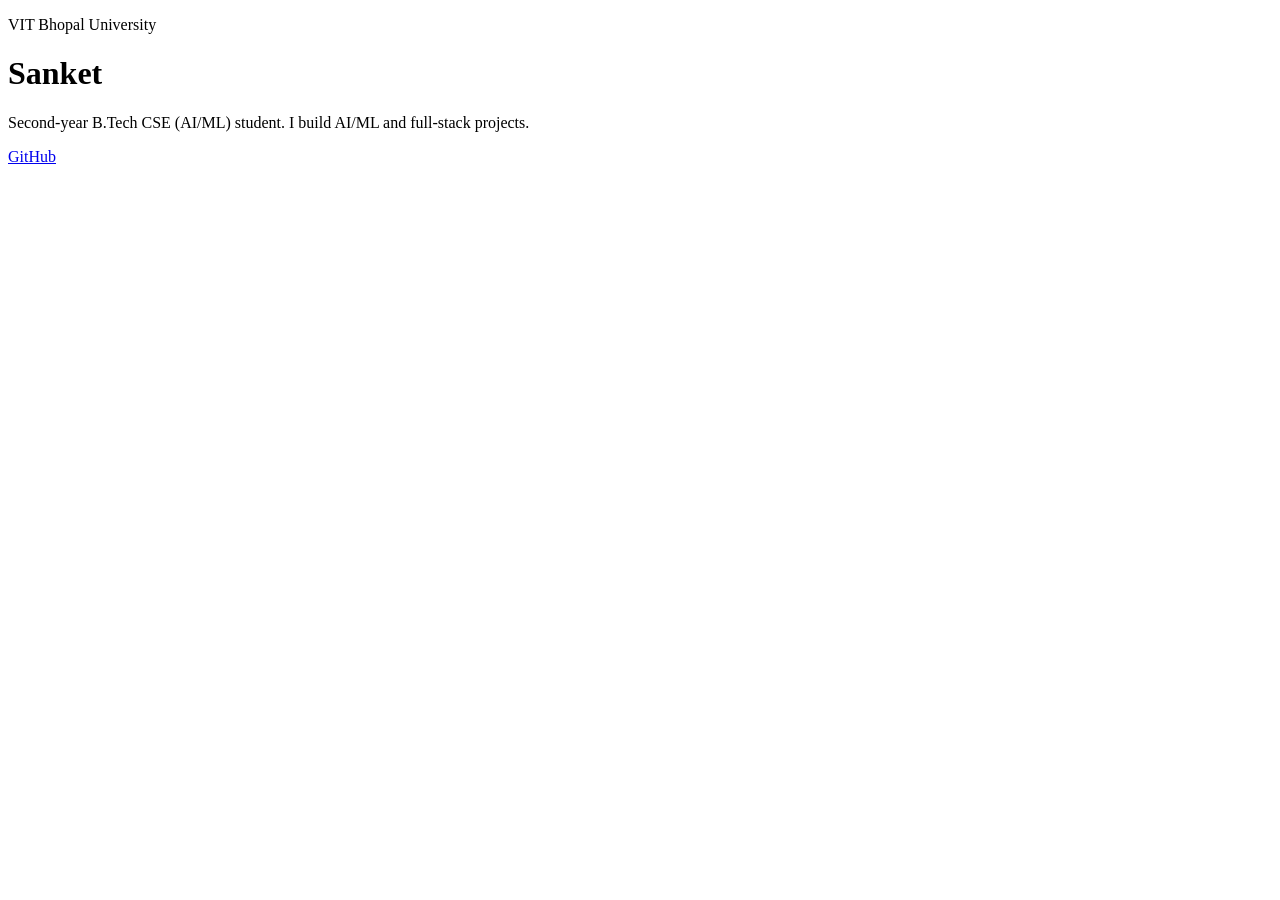
<file: src/main/resources/templates/index.html>
﻿<!DOCTYPE html>
<html lang="en" xmlns:th="http://www.thymeleaf.org">

<head>
    <meta charset="UTF-8">
    <meta name="viewport" content="width=device-width, initial-scale=1.0">
    <title>Sanket</title>
    <link rel="stylesheet" th:href="@{/css/style.css}">
    <link rel="icon" type="image/svg+xml" th:href="@{/favicon.svg}">
</head>

<body>
    <div th:replace="~{fragments/layout :: nav}"></div>

    <main class="container">
        <p class="eyebrow">VIT Bhopal University</p>
        <h1>Sanket</h1>
        <p class="lead">
            Second-year B.Tech CSE (AI/ML) student. I build AI/ML and full-stack projects.
        </p>
        <div class="actions">
            <a class="btn btn-primary" href="https://github.com/Sankyy-14">GitHub</a>
        </div>
    </main>

    <div th:replace="~{fragments/layout :: footer}"></div>
</body>

</html>
</file>
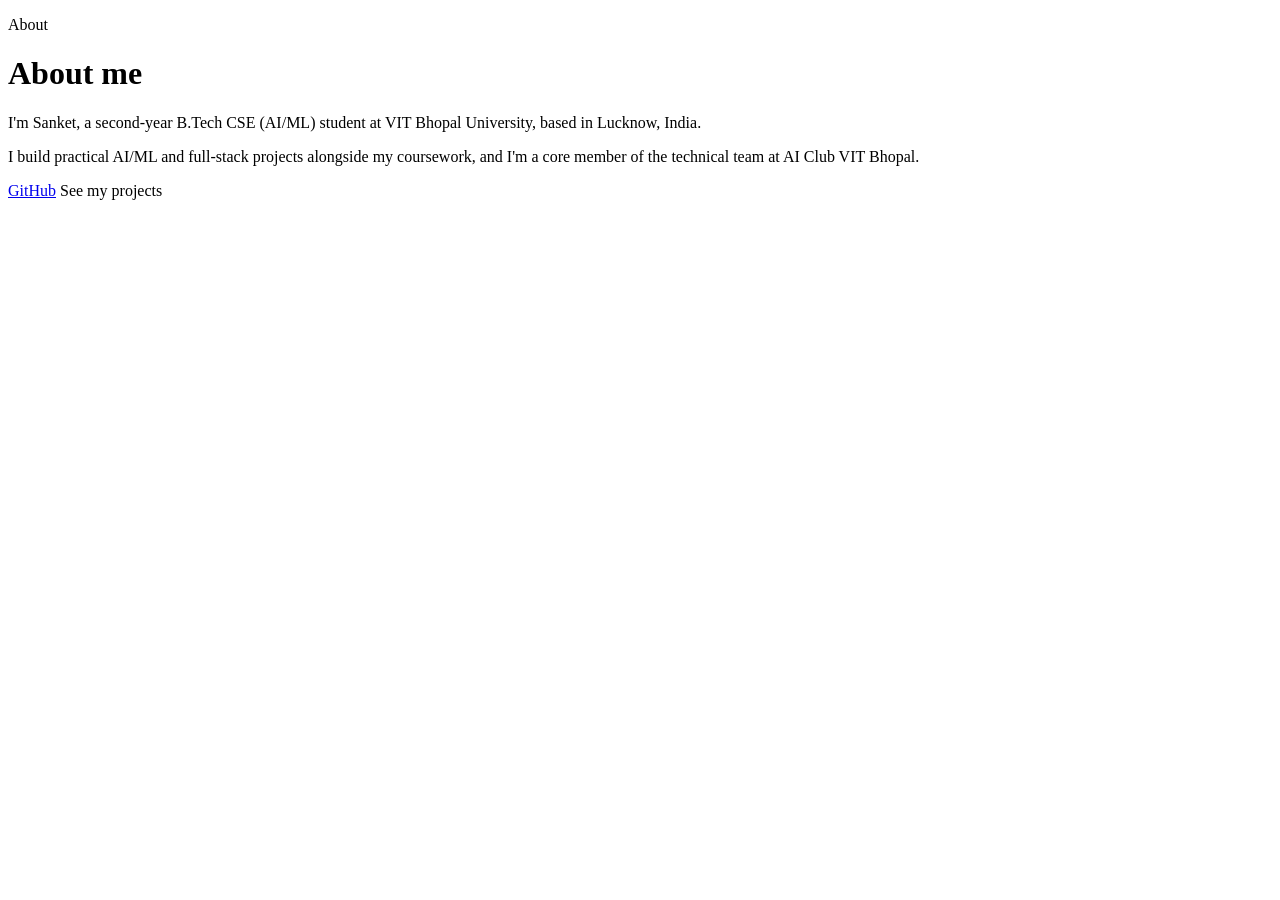
<file: src/main/resources/templates/about.html>
﻿<!DOCTYPE html>
<html lang="en" xmlns:th="http://www.thymeleaf.org">
<head>
    <meta charset="UTF-8">
    <meta name="viewport" content="width=device-width, initial-scale=1.0">
    <title>About | Sanket</title>
    <link rel="stylesheet" th:href="@{/css/style.css}">
    <link rel="icon" type="image/svg+xml" th:href="@{/favicon.svg}">
</head>
<body>
    <div th:replace="~{fragments/layout :: nav}"></div>

    <main class="container">
        <p class="eyebrow">About</p>
        <h1>About me</h1>
        <p class="lead">
            I'm Sanket, a second-year B.Tech CSE (AI/ML) student at VIT Bhopal University, based in Lucknow, India.
        </p>
        <p class="lead">
            I build practical AI/ML and full-stack projects alongside my coursework, and I'm a core member of the technical team at AI Club VIT Bhopal.
        </p>
        <div class="actions">
            <a class="btn btn-primary" href="https://github.com/Sankyy-14">GitHub</a>
            <a class="btn" th:href="@{/projects}">See my projects</a>
        </div>
    </main>

    <div th:replace="~{fragments/layout :: footer}"></div>
</body>
</html>
</file>
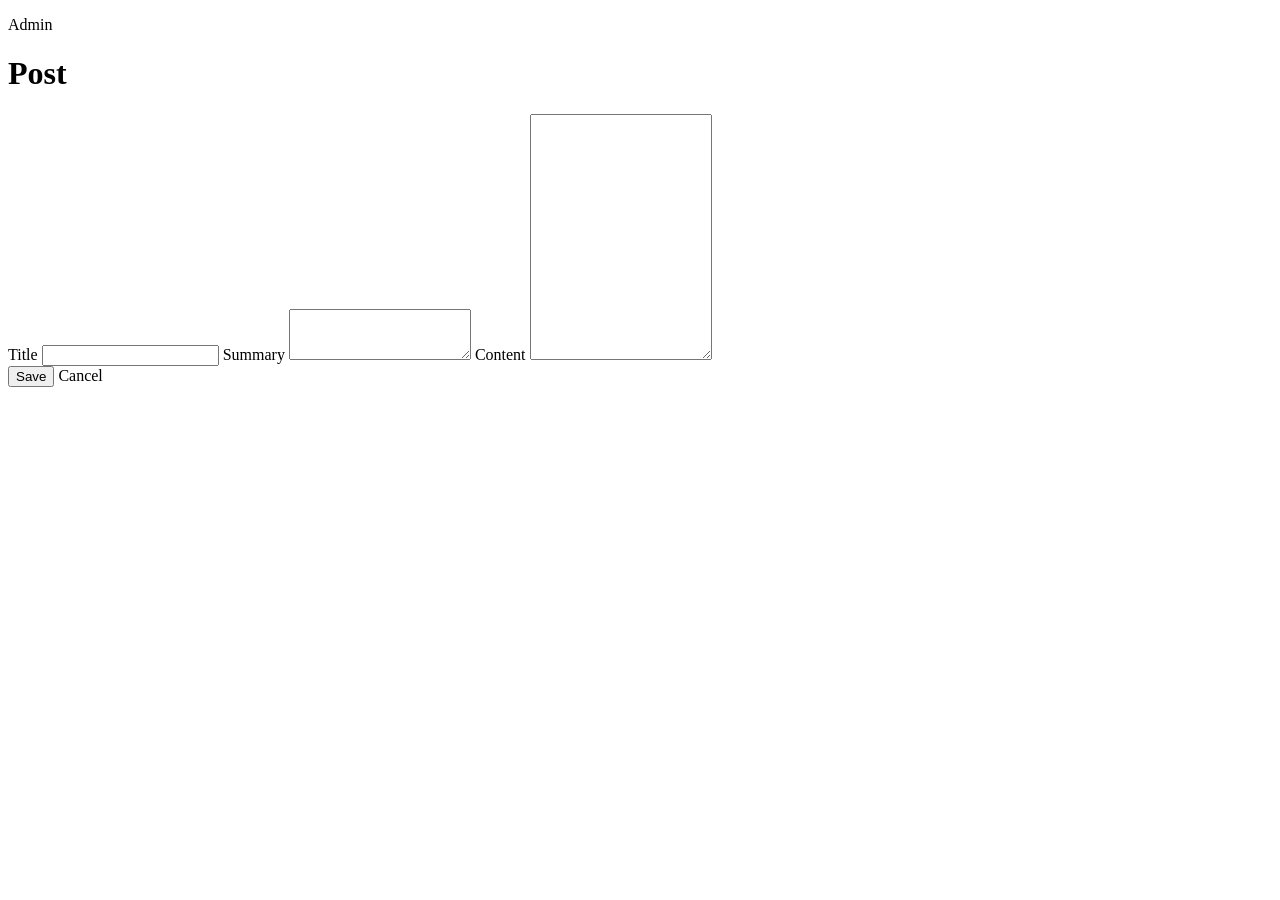
<file: src/main/resources/templates/admin-form.html>
﻿<!DOCTYPE html>
<html lang="en" xmlns:th="http://www.thymeleaf.org">
<head>
    <meta charset="UTF-8">
    <meta name="viewport" content="width=device-width, initial-scale=1.0">
    <title>Edit post | Sanket</title>
    <link rel="stylesheet" th:href="@{/css/style.css}">
    <link rel="icon" type="image/svg+xml" th:href="@{/favicon.svg}">
    <link rel="stylesheet" th:href="@{/css/admin.css}">
</head>
<body>
    <div th:replace="~{fragments/layout :: nav}"></div>

    <main class="container">
        <p class="eyebrow">Admin</p>
        <h1 th:text="${post.id == null} ? 'New post' : 'Edit post'">Post</h1>

        <form class="post-form" th:action="@{/admin/save}" method="post">
            <input type="hidden" name="id" th:value="${post.id}">

            <label for="title">Title</label>
            <input id="title" name="title" type="text" th:value="${post.title}" required>

            <label for="summary">Summary</label>
            <textarea id="summary" name="summary" rows="3" maxlength="500" required th:text="${post.summary}"></textarea>

            <label for="content">Content</label>
            <textarea id="content" name="content" rows="16" maxlength="20000" required th:text="${post.content}"></textarea>

            <div class="actions">
                <button class="btn btn-primary" type="submit">Save</button>
                <a class="btn" th:href="@{/admin}">Cancel</a>
            </div>
        </form>
    </main>

    <div th:replace="~{fragments/layout :: footer}"></div>
</body>
</html>
</file>
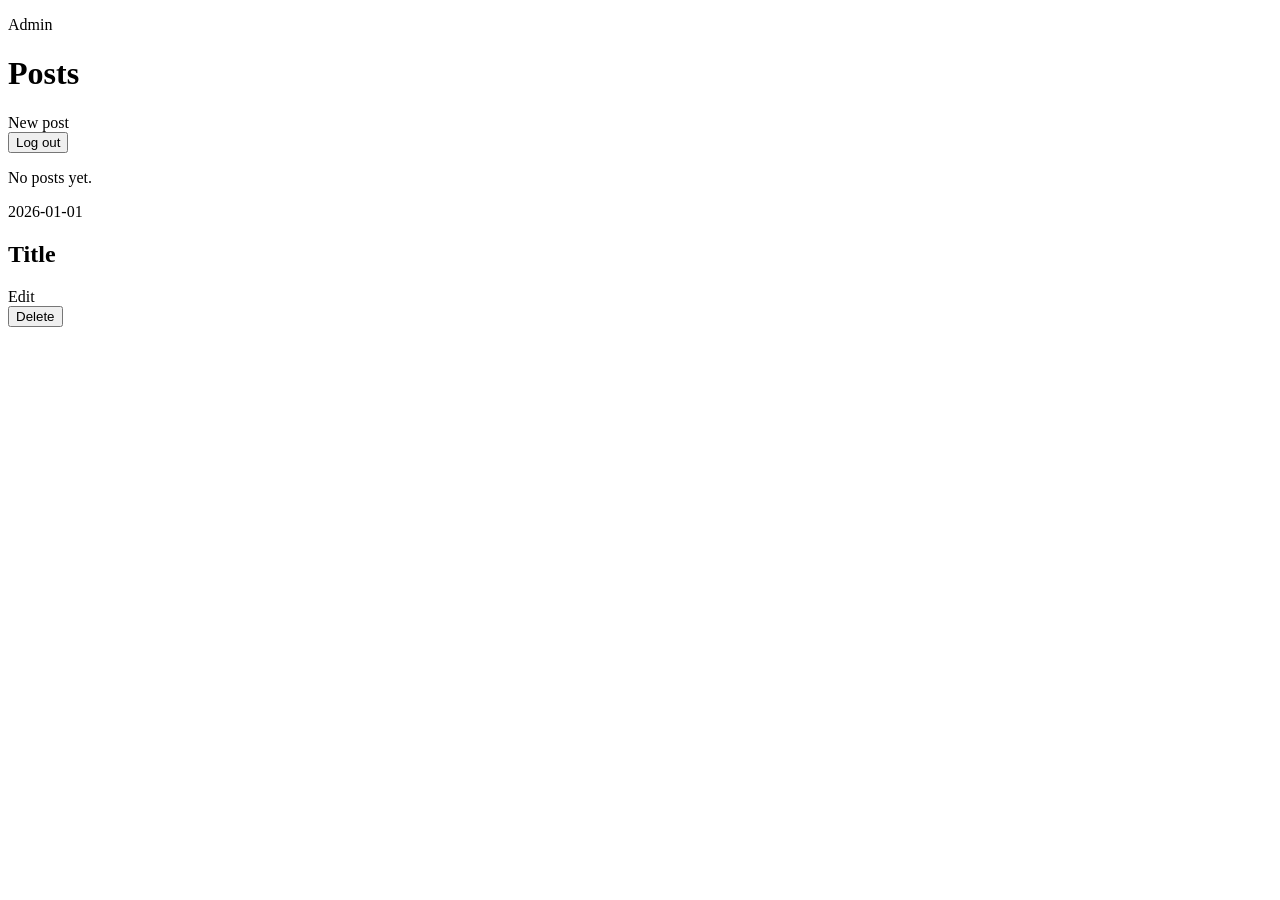
<file: src/main/resources/templates/admin.html>
﻿<!DOCTYPE html>
<html lang="en" xmlns:th="http://www.thymeleaf.org">
<head>
    <meta charset="UTF-8">
    <meta name="viewport" content="width=device-width, initial-scale=1.0">
    <title>Admin | Sanket</title>
    <link rel="stylesheet" th:href="@{/css/style.css}">
    <link rel="icon" type="image/svg+xml" th:href="@{/favicon.svg}">
    <link rel="stylesheet" th:href="@{/css/admin.css}">
</head>
<body>
    <div th:replace="~{fragments/layout :: nav}"></div>

    <main class="container">
        <p class="eyebrow">Admin</p>
        <h1>Posts</h1>

        <div class="actions admin-top">
            <a class="btn btn-primary" th:href="@{/admin/new}">New post</a>
            <form th:action="@{/logout}" method="post">
                <button class="btn" type="submit">Log out</button>
            </form>
        </div>

        <p class="lead" th:if="${#lists.isEmpty(posts)}">No posts yet.</p>

        <div class="card-list">
            <article class="card" th:each="post : ${posts}">
                <p class="eyebrow" th:text="${post.createdAt}">2026-01-01</p>
                <h2 th:text="${post.title}">Title</h2>
                <div class="actions">
                    <a class="btn" th:href="@{/admin/edit/{id}(id=${post.id})}">Edit</a>
                    <form th:action="@{/admin/delete/{id}(id=${post.id})}" method="post">
                        <button class="btn btn-danger" type="submit">Delete</button>
                    </form>
                </div>
            </article>
        </div>
    </main>

    <div th:replace="~{fragments/layout :: footer}"></div>
</body>
</html>
</file>
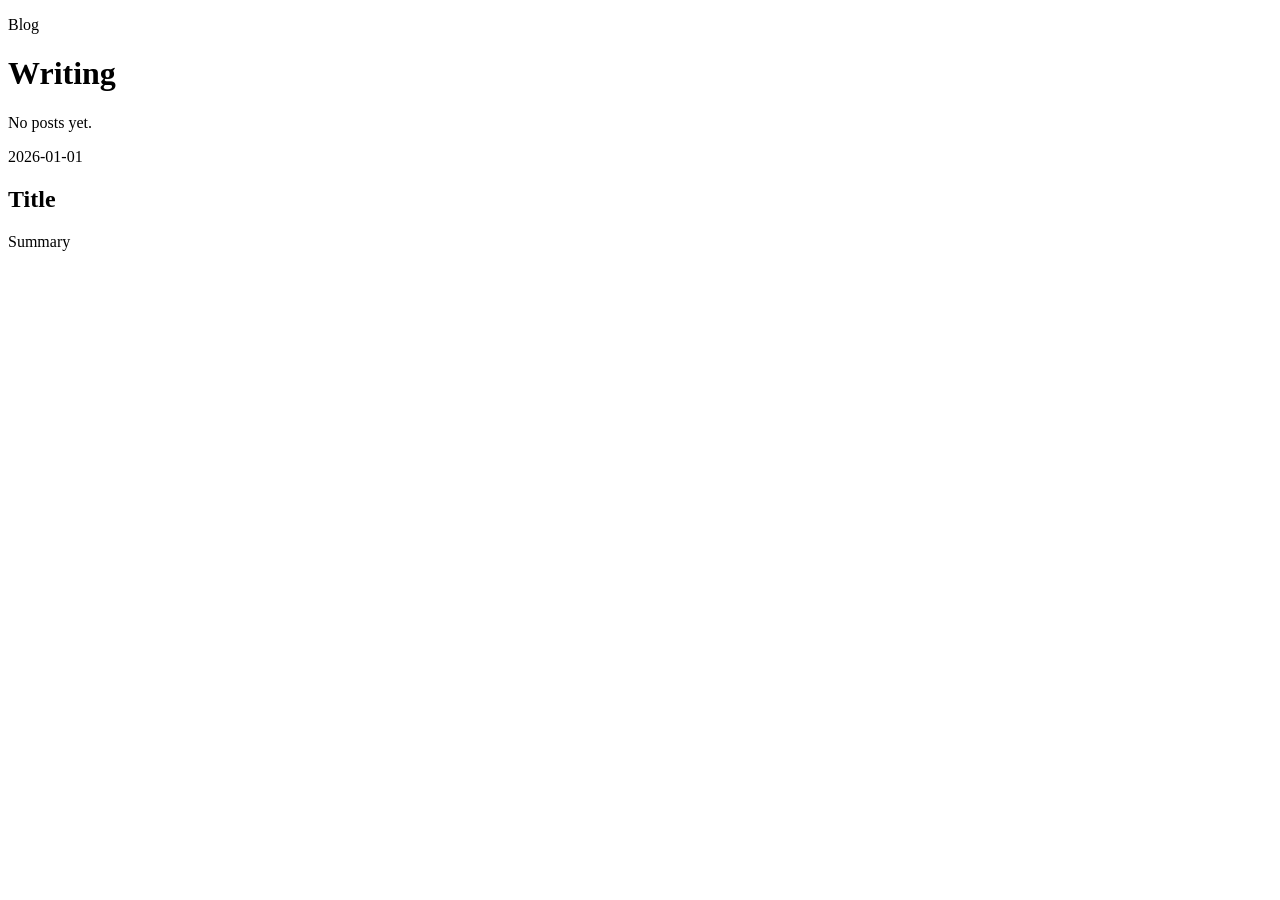
<file: src/main/resources/templates/blog.html>
﻿<!DOCTYPE html>
<html lang="en" xmlns:th="http://www.thymeleaf.org">
<head>
    <meta charset="UTF-8">
    <meta name="viewport" content="width=device-width, initial-scale=1.0">
    <title>Blog | Sanket</title>
    <link rel="stylesheet" th:href="@{/css/style.css}">
    <link rel="icon" type="image/svg+xml" th:href="@{/favicon.svg}">
    <link rel="stylesheet" th:href="@{/css/blog.css}">
</head>
<body>
    <div th:replace="~{fragments/layout :: nav}"></div>

    <main class="container">
        <p class="eyebrow">Blog</p>
        <h1>Writing</h1>

        <p class="lead" th:if="${#lists.isEmpty(posts)}">No posts yet.</p>

        <div class="card-list">
            <a class="card card-link" th:each="post : ${posts}" th:href="@{/blog/{id}(id=${post.id})}">
                <p class="eyebrow" th:text="${post.createdAt}">2026-01-01</p>
                <h2 th:text="${post.title}">Title</h2>
                <p th:text="${post.summary}">Summary</p>
            </a>
        </div>
    </main>

    <div th:replace="~{fragments/layout :: footer}"></div>
</body>
</html>
</file>
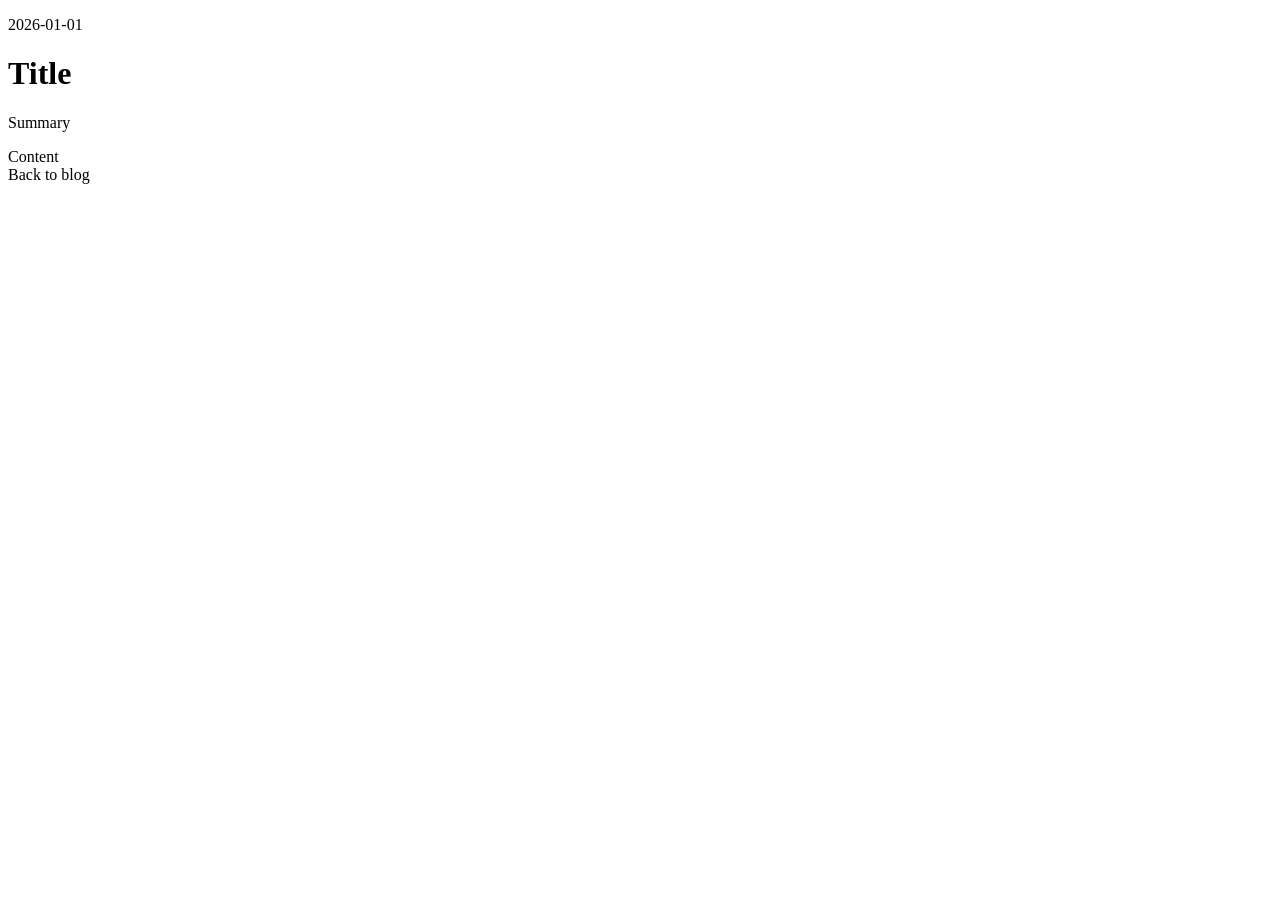
<file: src/main/resources/templates/post.html>
﻿<!DOCTYPE html>
<html lang="en" xmlns:th="http://www.thymeleaf.org">
<head>
    <meta charset="UTF-8">
    <meta name="viewport" content="width=device-width, initial-scale=1.0">
    <title th:text="${post.title} + ' | Sanket'">Post | Sanket</title>
    <link rel="stylesheet" th:href="@{/css/style.css}">
    <link rel="icon" type="image/svg+xml" th:href="@{/favicon.svg}">
    <link rel="stylesheet" th:href="@{/css/blog.css}">
</head>
<body>
    <div th:replace="~{fragments/layout :: nav}"></div>

    <main class="container">
        <p class="eyebrow" th:text="${post.createdAt}">2026-01-01</p>
        <h1 th:text="${post.title}">Title</h1>
        <p class="lead" th:text="${post.summary}">Summary</p>

        <div class="post-body" th:text="${post.content}">Content</div>

        <div class="actions">
            <a class="btn" th:href="@{/blog}">Back to blog</a>
        </div>
    </main>

    <div th:replace="~{fragments/layout :: footer}"></div>
</body>
</html>
</file>
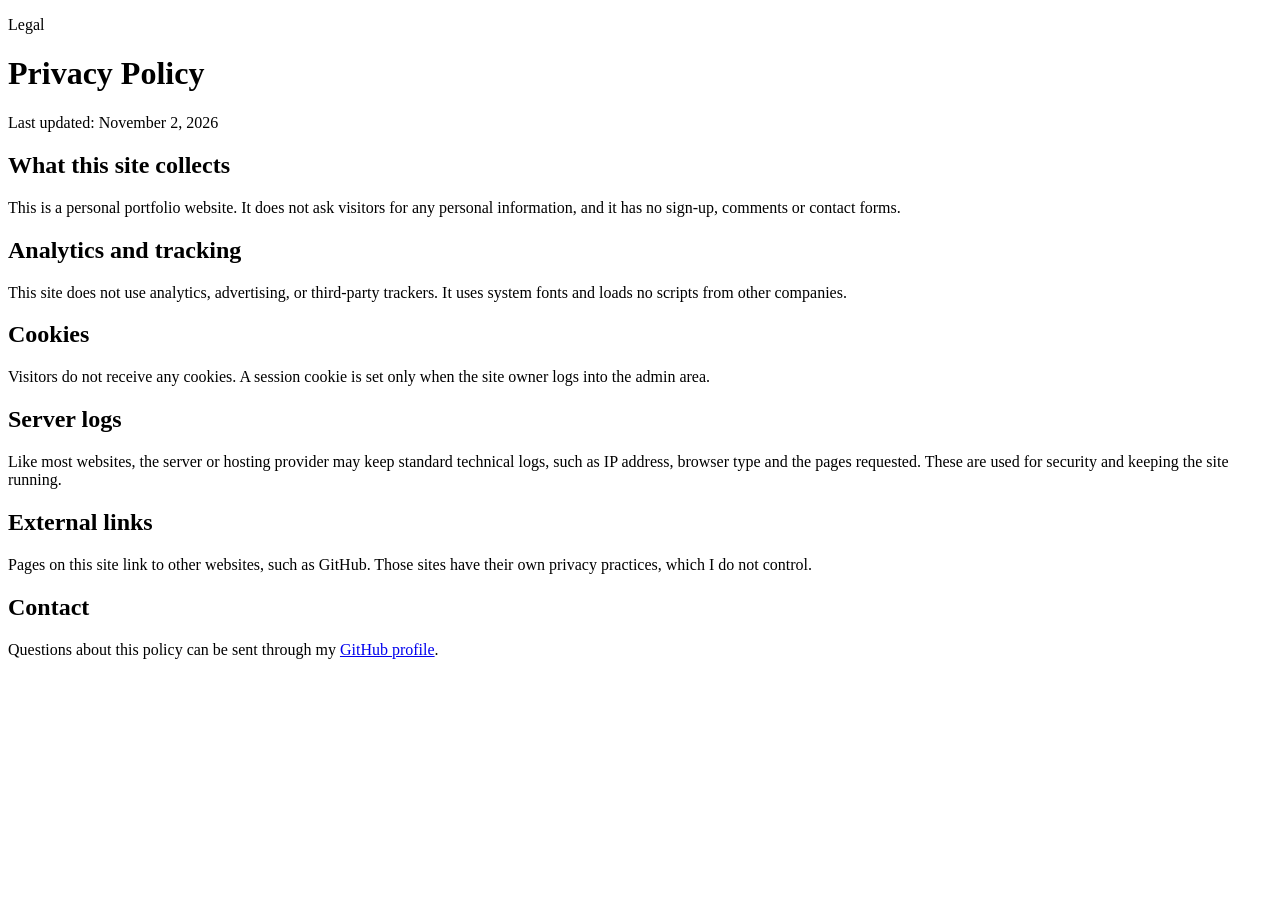
<file: src/main/resources/templates/privacy.html>
﻿<!DOCTYPE html>
<html lang="en" xmlns:th="http://www.thymeleaf.org">
<head>
    <meta charset="UTF-8">
    <meta name="viewport" content="width=device-width, initial-scale=1.0">
    <title>Privacy Policy | Sanket</title>
    <link rel="stylesheet" th:href="@{/css/style.css}">
    <link rel="icon" type="image/svg+xml" th:href="@{/favicon.svg}">
    <link rel="stylesheet" th:href="@{/css/legal.css}">
</head>
<body>
    <div th:replace="~{fragments/layout :: nav}"></div>

    <main class="container legal">
        <p class="eyebrow">Legal</p>
        <h1>Privacy Policy</h1>
        <p class="updated">Last updated: November 2, 2026</p>

        <h2>What this site collects</h2>
        <p>This is a personal portfolio website. It does not ask visitors for any personal information, and it has no sign-up, comments or contact forms.</p>

        <h2>Analytics and tracking</h2>
        <p>This site does not use analytics, advertising, or third-party trackers. It uses system fonts and loads no scripts from other companies.</p>

        <h2>Cookies</h2>
        <p>Visitors do not receive any cookies. A session cookie is set only when the site owner logs into the admin area.</p>

        <h2>Server logs</h2>
        <p>Like most websites, the server or hosting provider may keep standard technical logs, such as IP address, browser type and the pages requested. These are used for security and keeping the site running.</p>

        <h2>External links</h2>
        <p>Pages on this site link to other websites, such as GitHub. Those sites have their own privacy practices, which I do not control.</p>

        <h2>Contact</h2>
        <p>Questions about this policy can be sent through my <a href="https://github.com/Sankyy-14">GitHub profile</a>.</p>
    </main>

    <div th:replace="~{fragments/layout :: footer}"></div>
</body>
</html>
</file>
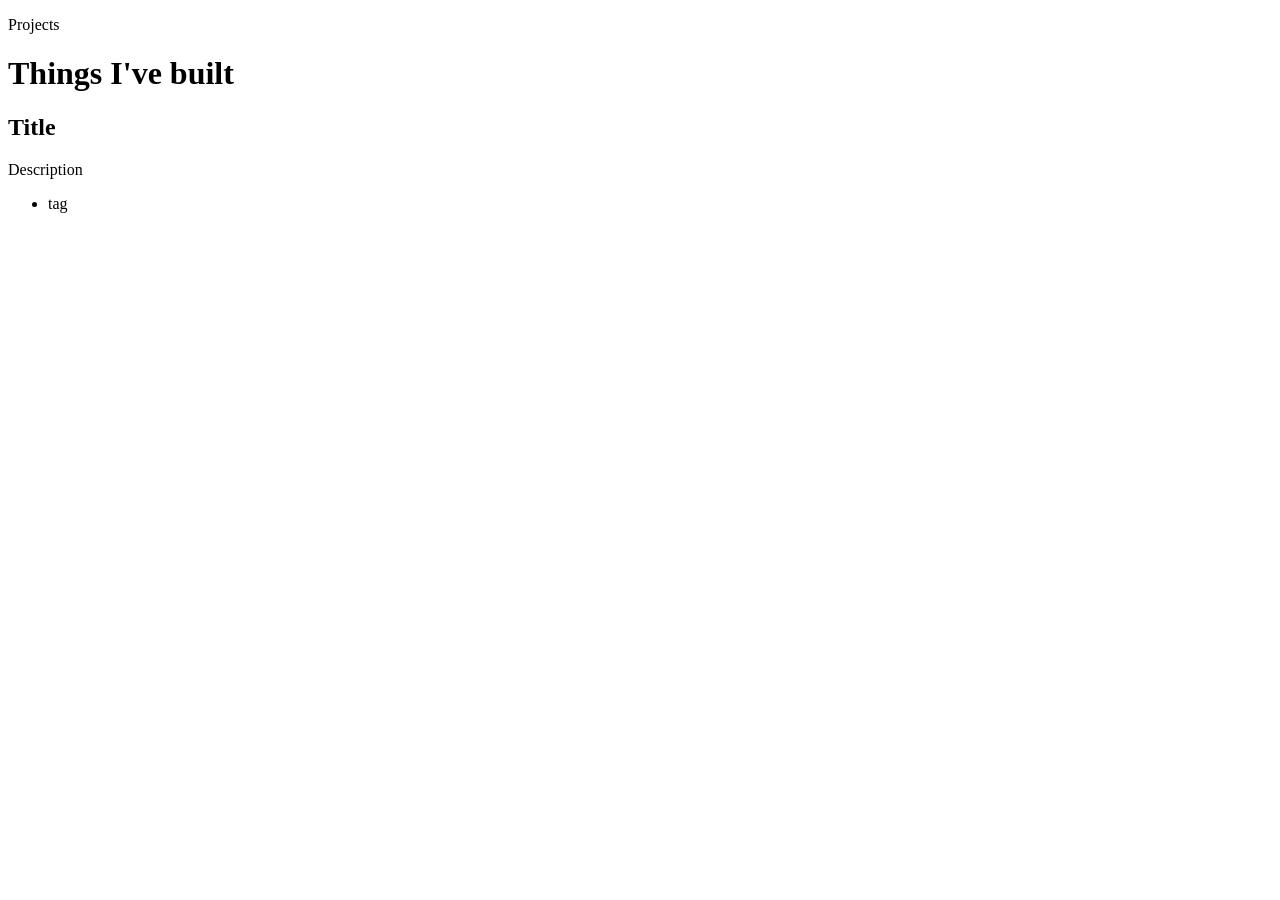
<file: src/main/resources/templates/projects.html>
﻿<!DOCTYPE html>
<html lang="en" xmlns:th="http://www.thymeleaf.org">
<head>
    <meta charset="UTF-8">
    <meta name="viewport" content="width=device-width, initial-scale=1.0">
    <title>Projects | Sanket</title>
    <link rel="stylesheet" th:href="@{/css/style.css}">
    <link rel="icon" type="image/svg+xml" th:href="@{/favicon.svg}">
</head>
<body>
    <div th:replace="~{fragments/layout :: nav}"></div>

    <main class="container">
        <p class="eyebrow">Projects</p>
        <h1>Things I've built</h1>

        <div class="card-list">
            <article class="card" th:each="project : ${projects}">
                <h2 th:text="${project.title}">Title</h2>
                <p th:text="${project.description}">Description</p>
                <ul class="tags">
                    <li th:each="tag : ${project.tags}" th:text="${tag}">tag</li>
                </ul>
            </article>
        </div>
    </main>

    <div th:replace="~{fragments/layout :: footer}"></div>
</body>
</html>
</file>
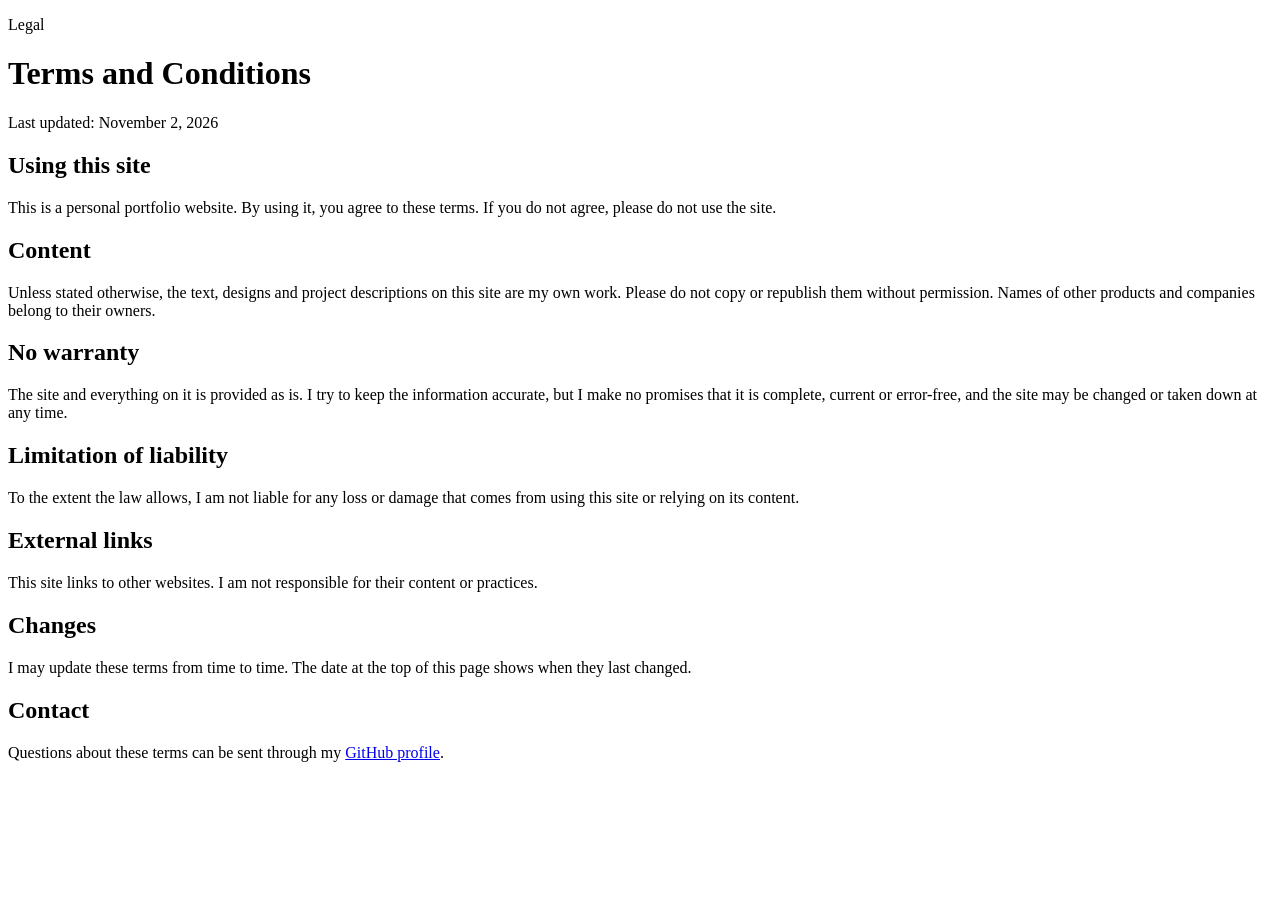
<file: src/main/resources/templates/terms.html>
﻿<!DOCTYPE html>
<html lang="en" xmlns:th="http://www.thymeleaf.org">
<head>
    <meta charset="UTF-8">
    <meta name="viewport" content="width=device-width, initial-scale=1.0">
    <title>Terms and Conditions | Sanket</title>
    <link rel="stylesheet" th:href="@{/css/style.css}">
    <link rel="icon" type="image/svg+xml" th:href="@{/favicon.svg}">
    <link rel="stylesheet" th:href="@{/css/legal.css}">
</head>
<body>
    <div th:replace="~{fragments/layout :: nav}"></div>

    <main class="container legal">
        <p class="eyebrow">Legal</p>
        <h1>Terms and Conditions</h1>
        <p class="updated">Last updated: November 2, 2026</p>

        <h2>Using this site</h2>
        <p>This is a personal portfolio website. By using it, you agree to these terms. If you do not agree, please do not use the site.</p>

        <h2>Content</h2>
        <p>Unless stated otherwise, the text, designs and project descriptions on this site are my own work. Please do not copy or republish them without permission. Names of other products and companies belong to their owners.</p>

        <h2>No warranty</h2>
        <p>The site and everything on it is provided as is. I try to keep the information accurate, but I make no promises that it is complete, current or error-free, and the site may be changed or taken down at any time.</p>

        <h2>Limitation of liability</h2>
        <p>To the extent the law allows, I am not liable for any loss or damage that comes from using this site or relying on its content.</p>

        <h2>External links</h2>
        <p>This site links to other websites. I am not responsible for their content or practices.</p>

        <h2>Changes</h2>
        <p>I may update these terms from time to time. The date at the top of this page shows when they last changed.</p>

        <h2>Contact</h2>
        <p>Questions about these terms can be sent through my <a href="https://github.com/Sankyy-14">GitHub profile</a>.</p>
    </main>

    <div th:replace="~{fragments/layout :: footer}"></div>
</body>
</html>
</file>
